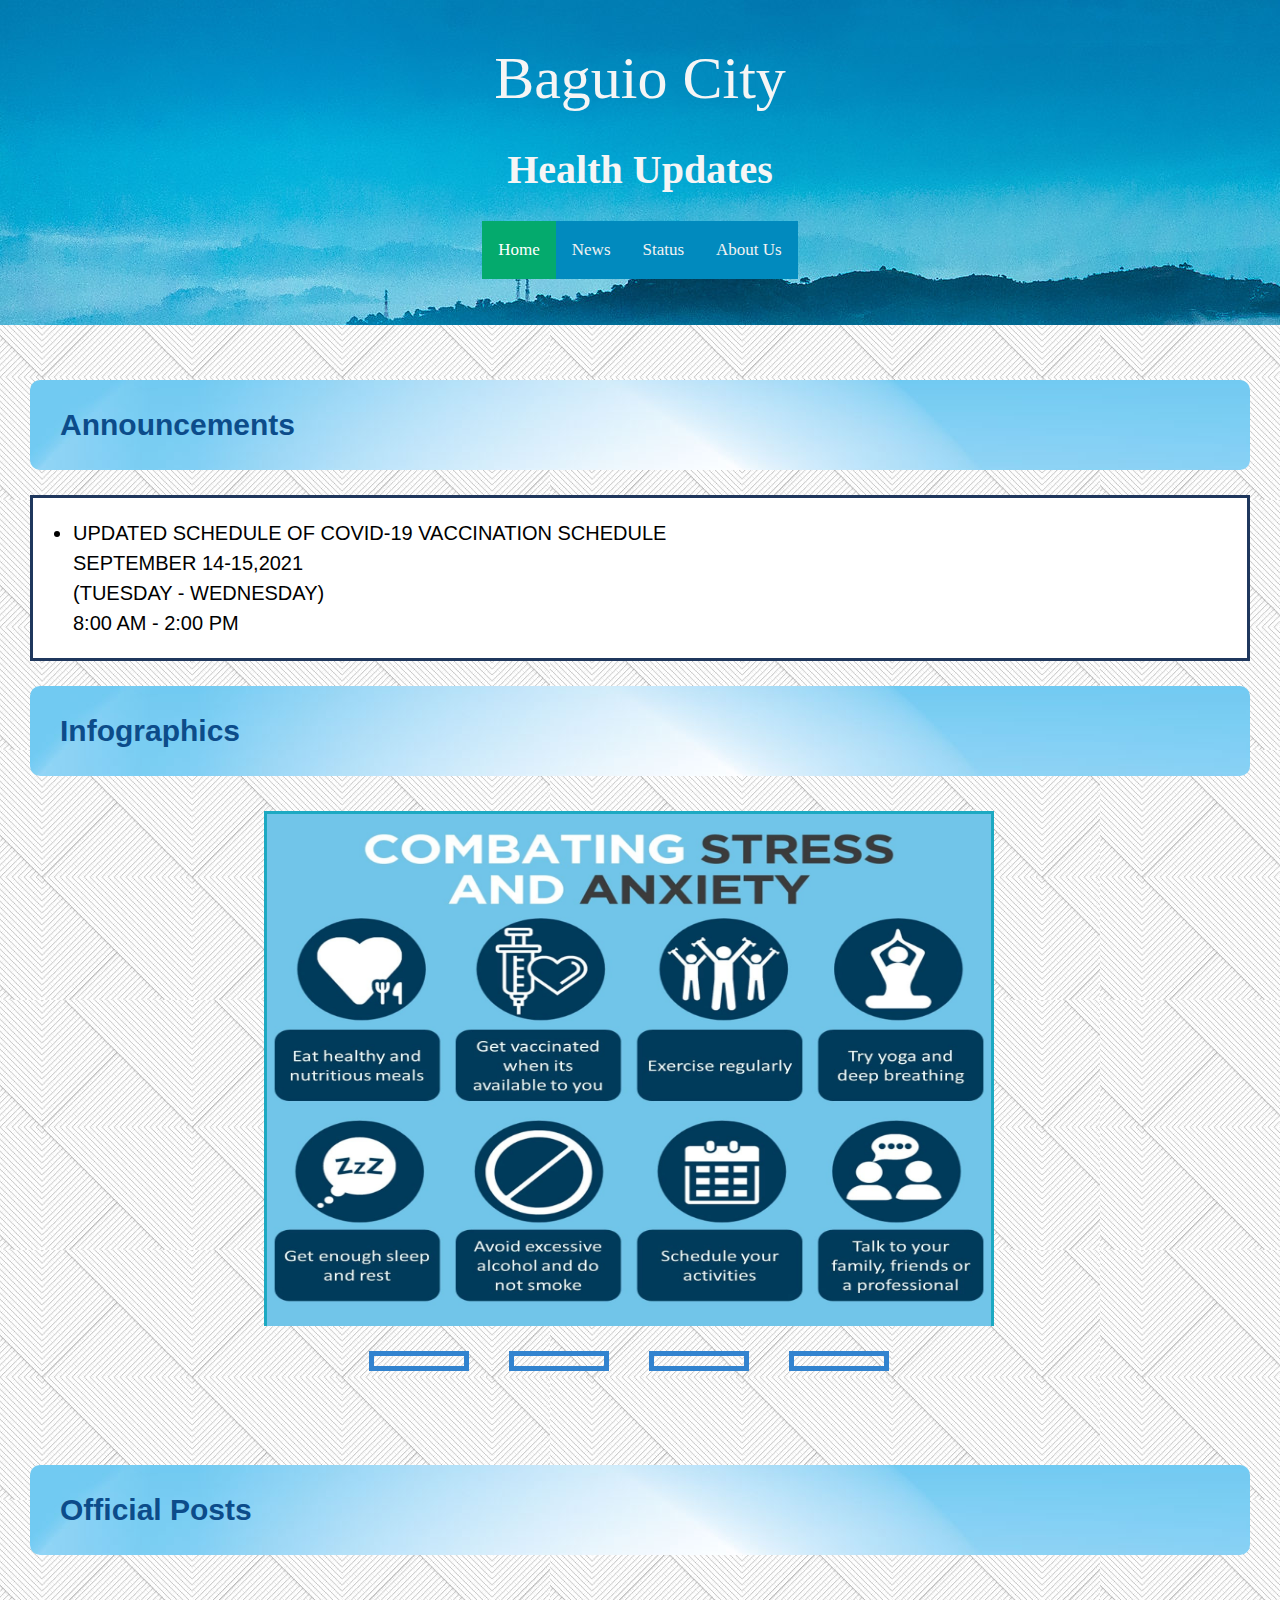
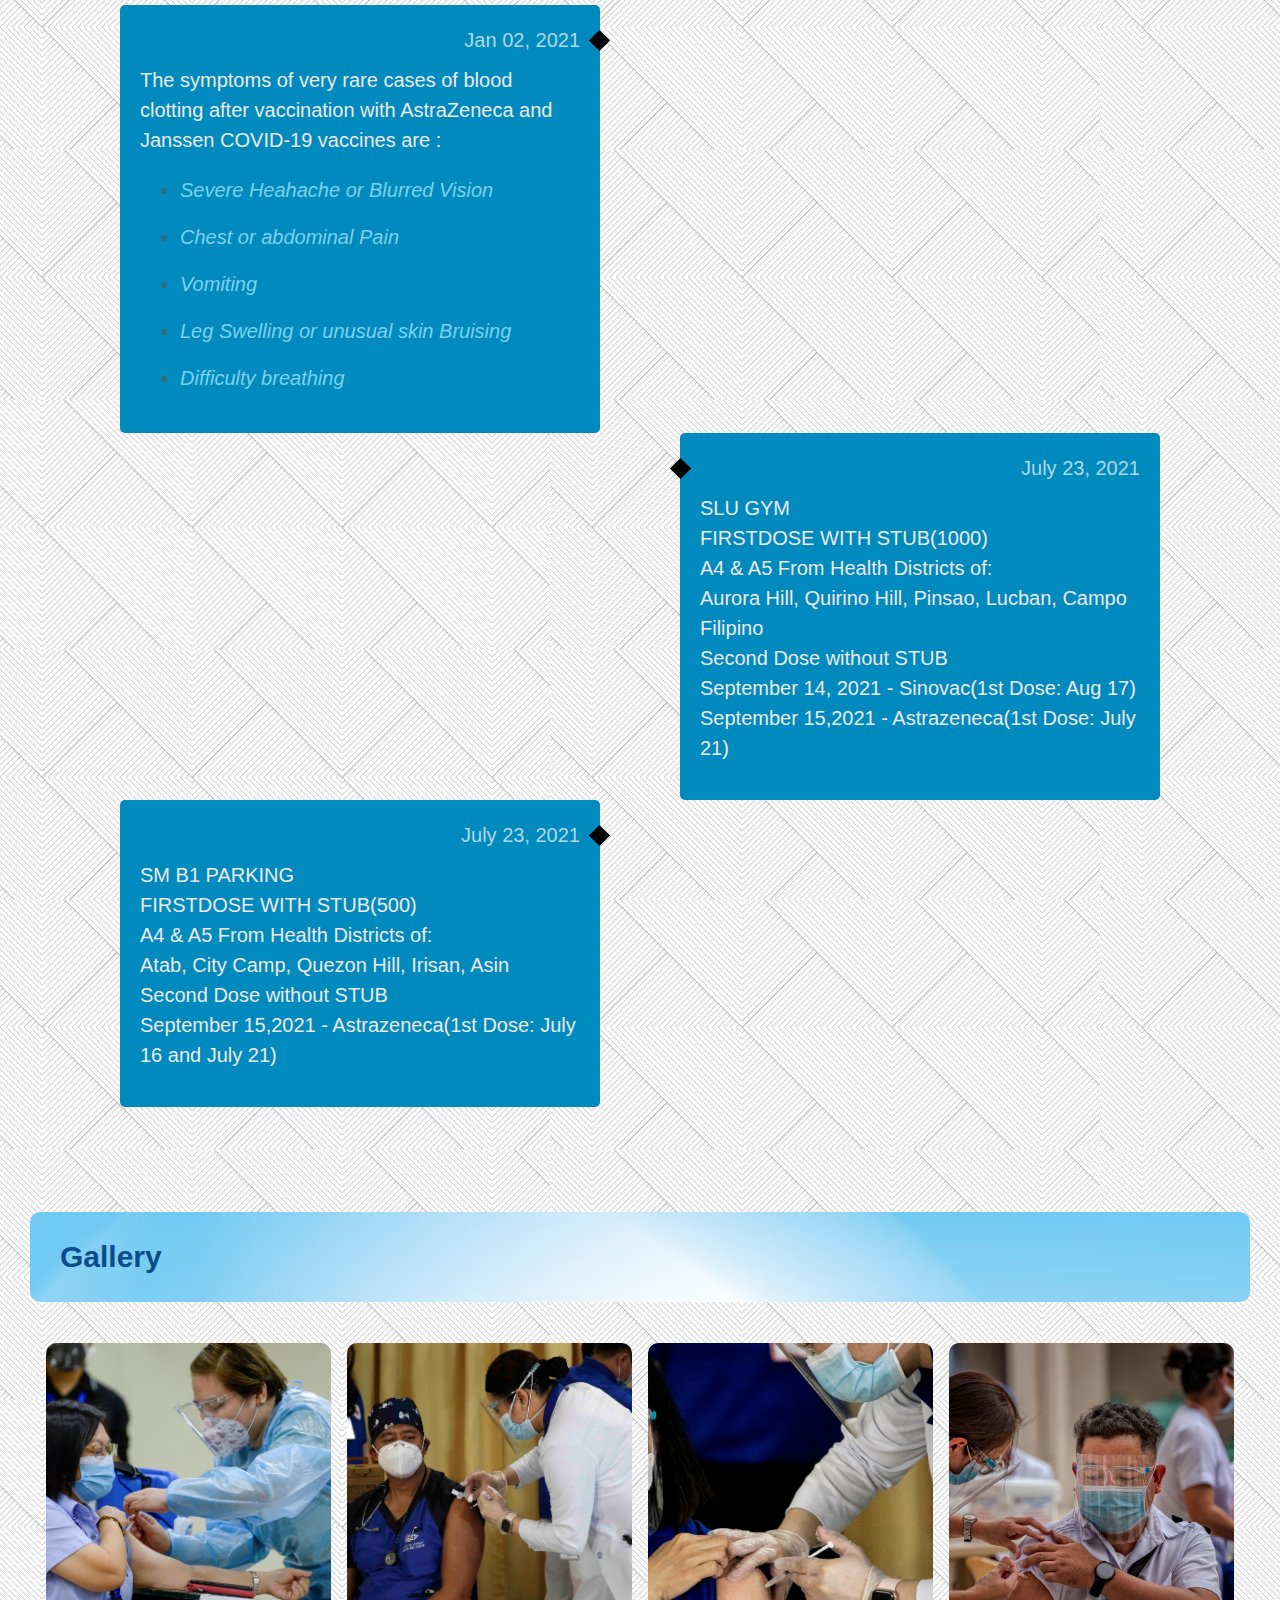
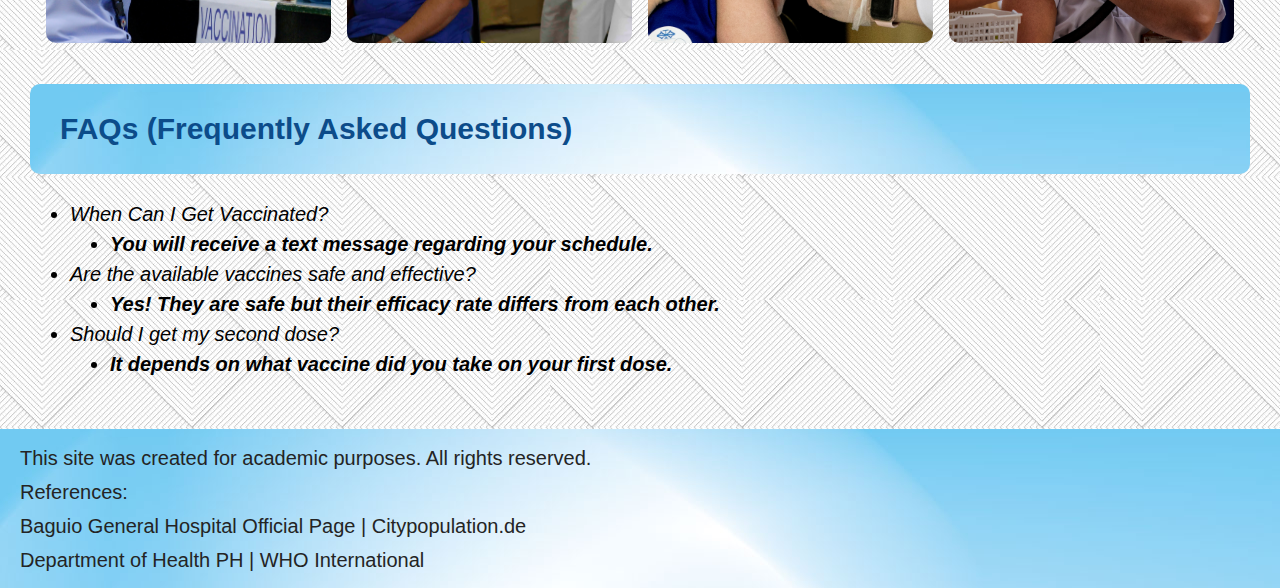
<file: index.html>
<!DOCTYPE html>
<html lang="en">

<head>
    <meta charset='utf-8'>
    <meta http-equiv='X-UA-Compatible' content='IE=edge'>
    <title>Baguio Vaccination Status</title>
    <meta name='viewport' content='width=device-width, initial-scale=1'>
    <link rel="icon" href="img/icon.png">
    <link rel="stylesheet" href="style.css">
</head>
<!-- Body -->
<style type="text/css"></style>

<body>
    <!-- Header  -->
    <header class="mainheader">
        <p>Baguio City</p>
        <h2>Health Updates</h2>
        <div class="topnav">
            <a class="active" href="index.html">Home</a>
            <a href="news.html">News</a>
            <a href="status.html">Status</a>
            <a href="aboutUs.html">About Us</a>
        </div>
    </header>


    <main>
        <h2 class="subheader">Announcements</h2>
        <div>
            <ul class="ul">
                <li class="update-sched">
                    <p>UPDATED SCHEDULE OF COVID-19 VACCINATION SCHEDULE<br>SEPTEMBER 14-15,2021<br>(TUESDAY -
                        WEDNESDAY)<br>8:00 AM - 2:00 PM
                    </p>
                </li>
            </ul>
        </div>
        <h2 class="subheader" ;">Infographics</h2>
        <div class="container-slide">
            <div>&nbsp;</div>
            <div class="slidershow middle">
                <div class="slides">

                    <input type="radio" name="r" id="r1" checked>
                    <input type="radio" name="r" id="r2">
                    <input type="radio" name="r" id="r3">
                    <input type="radio" name="r" id="r4">

                    <div class="slide s1">
                        <img src="img/info.jpg" alt="">
                    </div>

                    <div class="slide">
                        <img src="img/info2.jpg" alt="">
                    </div>

                    <div class="slide">
                        <img src="img/info3.jpg" alt="">
                    </div>

                    <div class="slide">
                        <img src="img/info4.jpg" alt="">
                    </div>
                </div>


                <div class="navigation">
                    <label for="r1" class="Infobar"></label>
                    <label for="r2" class="Infobar"></label>
                    <label for="r3" class="Infobar"></label>
                    <label for="r4" class="Infobar"></label>
                </div>

            </div>

        </div>

        <h2 class="subheader">Official Posts</h2>
        <div class="posts-container">
            <div class="post po-1">
                <section>
                    <div class="details-section">
                        <span class="title"></span>
                        <span>Jan 02, 2021</span>
                    </div>
                    <p>The symptoms of very rare cases of
                        blood clotting after vaccination with AstraZeneca and Janssen COVID-19
                        vaccines are :</p>
                    <ul>
                        <li class="linkedli">
                            <p>
                                <a href="https://www.healthline.com/health/is-headache-a-sign-of-coronavirus"
                                    target="-blank">Severe Heahache or Blurred Vision</a>
                            </p>
                        </li>
                        <li class="linkedli">
                            <p>
                                <a href="https://www.healthline.com/health/chest-pain-anxiety-or-covid"
                                    target="-blank">Chest or abdominal Pain</a>
                            </p>
                        </li>
                        <li class="linkedli">
                            <p>
                                <a href="https://www.healthline.com/health/coronavirus-diarrhea"
                                    target="-blank">Vomiting</a>
                        </li>
                        <li class="linkedli">
                            <p>
                                <a href="https://www.healthline.com/health/coronavirus-covid-19" target="-blank">Leg
                                    Swelling or unusual skin Bruising</a>
                            </p>
                        </li>
                        <li class="linkedli">
                            <p>
                                <a href="https://www.healthline.com/health/coronavirus-shortness-of-breath"
                                    target="-blank">Difficulty breathing</a>
                            </p>
                        </li>
                    </ul>
                </section>
            </div>

            <div class="post po-2">
                <section>
                    <div class="details-section">
                        <span class="title"></span>
                        <span>July 23, 2021</span>
                      
                    </div>
                    <p>SLU GYM<br>FIRSTDOSE WITH STUB(1000)<br>A4 & A5 From Health Districts
                        of:<br> Aurora Hill, Quirino Hill, Pinsao, Lucban, Campo Filipino<br>
                        Second Dose without STUB<br> September 14, 2021 - Sinovac(1st Dose: Aug
                        17)<br>September 15,2021 - Astrazeneca(1st Dose: July 21)</p>
                </section>
            </div>
     

            <div class="post po-3">
                <section>
                    <div class="details-section">
                        <span class="title"></span>
                        <span>July 23, 2021</span>
                    </div>
                    <p>SM B1 PARKING<br>FIRSTDOSE WITH STUB(500)<br>A4 & A5 From Health
                        Districts of:<br> Atab, City Camp, Quezon Hill, Irisan, Asin<br>Second
                        Dose without STUB<br>September 15,2021 - Astrazeneca(1st Dose: July 16
                        and July 21)</p>
                </section>
            </div>


        </div>

        <div>&nbsp;</div>

        <h2 class="subheader">Gallery</h2>
        <div class="image-grid">
            <img src="img/vacc_1.jpg" alt="architecture">
            <img src="img/vacc_2.jpg" alt="architecture">
            <img src="img/vacc_3.jpg" alt="architecture">
            <img src="img/vacc_4.jpg" alt="architecture">
        </div>

        <h2 class="subheader">FAQs (Frequently Asked Questions)</h2>
        <ul>
            <li><em>When Can I Get Vaccinated?</em>
                <ul>
                    <li><strong><em>You will receive a text message regarding your schedule.</em></strong></li>
                </ul>
            </li>
            <li><em>Are the available vaccines safe and effective?</em>
                <ul>
                    <li><strong><em>Yes! They are safe but their efficacy rate differs from each other.</em></strong>
                    </li>
                </ul>
            </li>
            <li><em>Should I get my second dose?</em>
                <ul>
                    <li><strong><em>It depends on what vaccine did you take on your first dose.</em></strong></li>
                </ul>
            </li>
        </ul>
    </main>

    <footer>
        <p>This site was created for academic purposes. All rights reserved.</p>
        <p>References:</p>
        <p>Baguio General Hospital Official Page | Citypopulation.de</p>
        <p>Department of Health PH | WHO International</p>
    </footer>

</body>

</html>
</file>
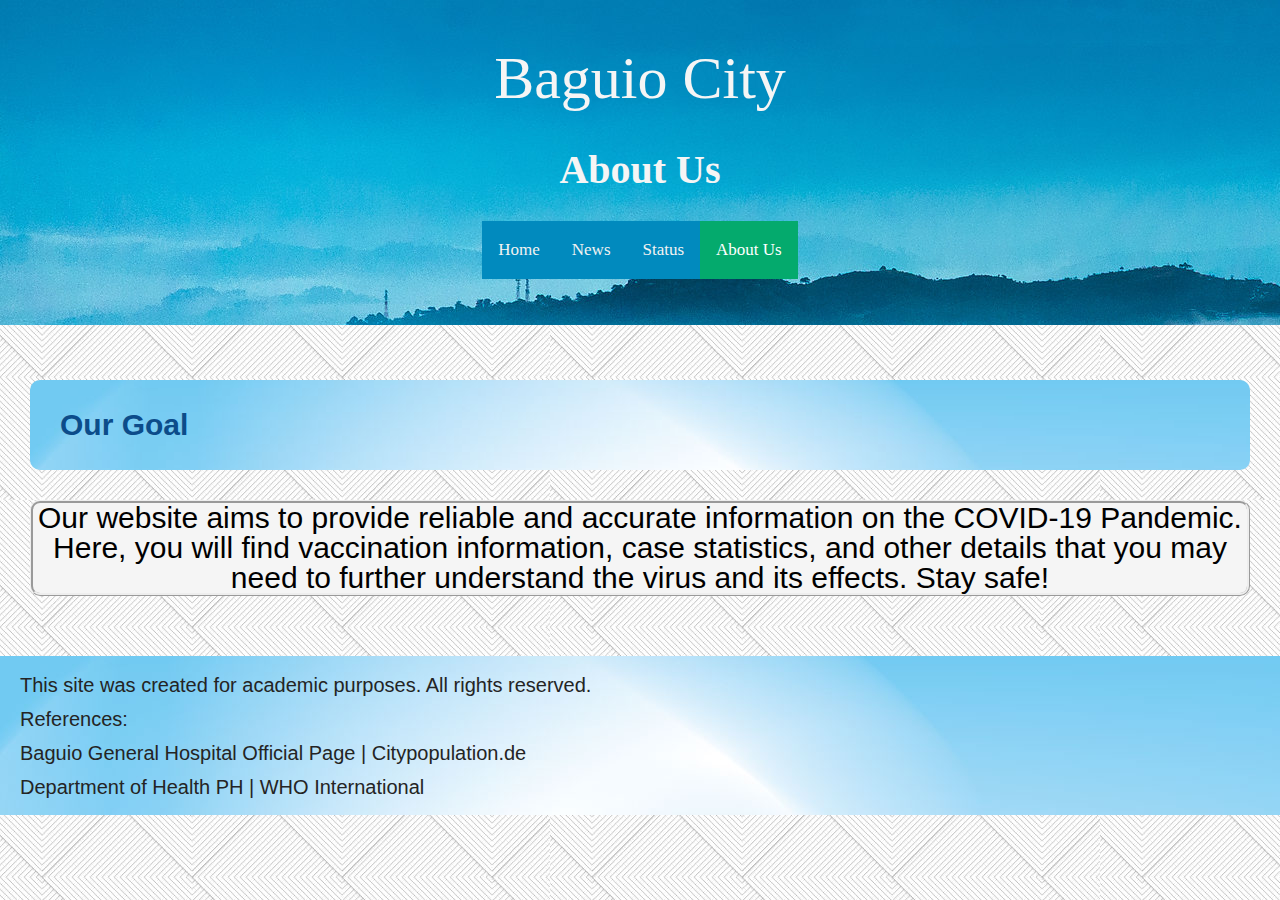
<file: aboutUs.html>
<!DOCTYPE html>
<html lang="en">

<head>
    <meta charset='utf-8'>
    <meta http-equiv='X-UA-Compatible' content='IE=edge'>
    <title>Baguio City News</title>
    <meta name='viewport' content='width=device-width, initial-scale=1'>
    <link rel="icon" href="img/icon.png">
    <link rel="stylesheet" href="style.css">
</head>
<!-- Body -->
<style type="text/css"></style>

<body>
<!-- Header  -->
<header class="mainheader">
    <p>Baguio City<p>
        <h2>About Us</h2>
    <div class="topnav">
        <a href="index.html">Home</a>
        <a  href="news.html">News</a>
        <a href="status.html">Status</a>
        <a class="active" href="aboutUs.html">About Us</a>
    </div>
</header>

<main>
    <h2 class="subheader">Our Goal</h2>

    <p class="aboutUs">Our website aims to provide reliable and accurate 
        information on the COVID-19 Pandemic. Here, you will find vaccination information, 
        case statistics, and other details that you may need to further 
        understand the virus and its effects. Stay safe!
    </p>
</main>

<footer>
    <p>This site was created for academic purposes. All rights reserved.</p>
    <p>References:</p>
    <p>Baguio General Hospital Official Page | Citypopulation.de</p>
    <p>Department of Health PH | WHO International</p>
</footer>

</body>

</html>
</file>
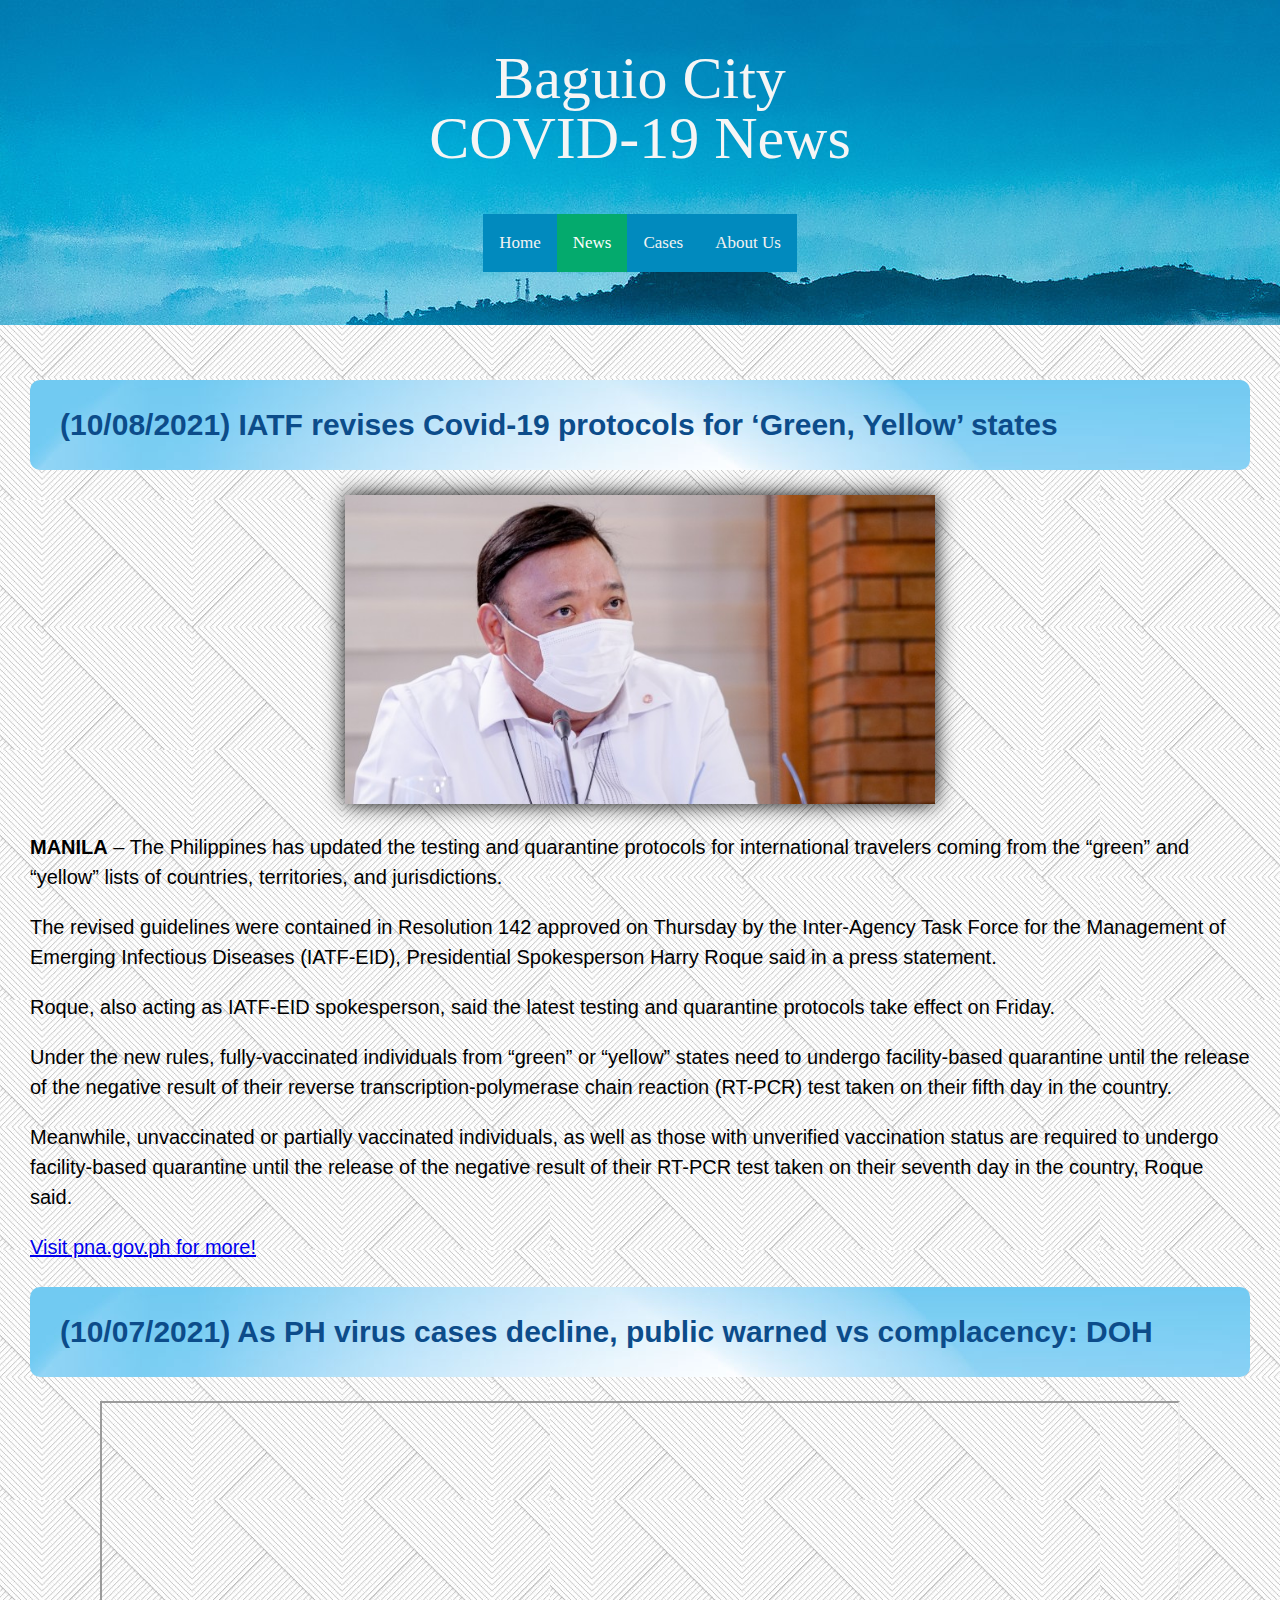
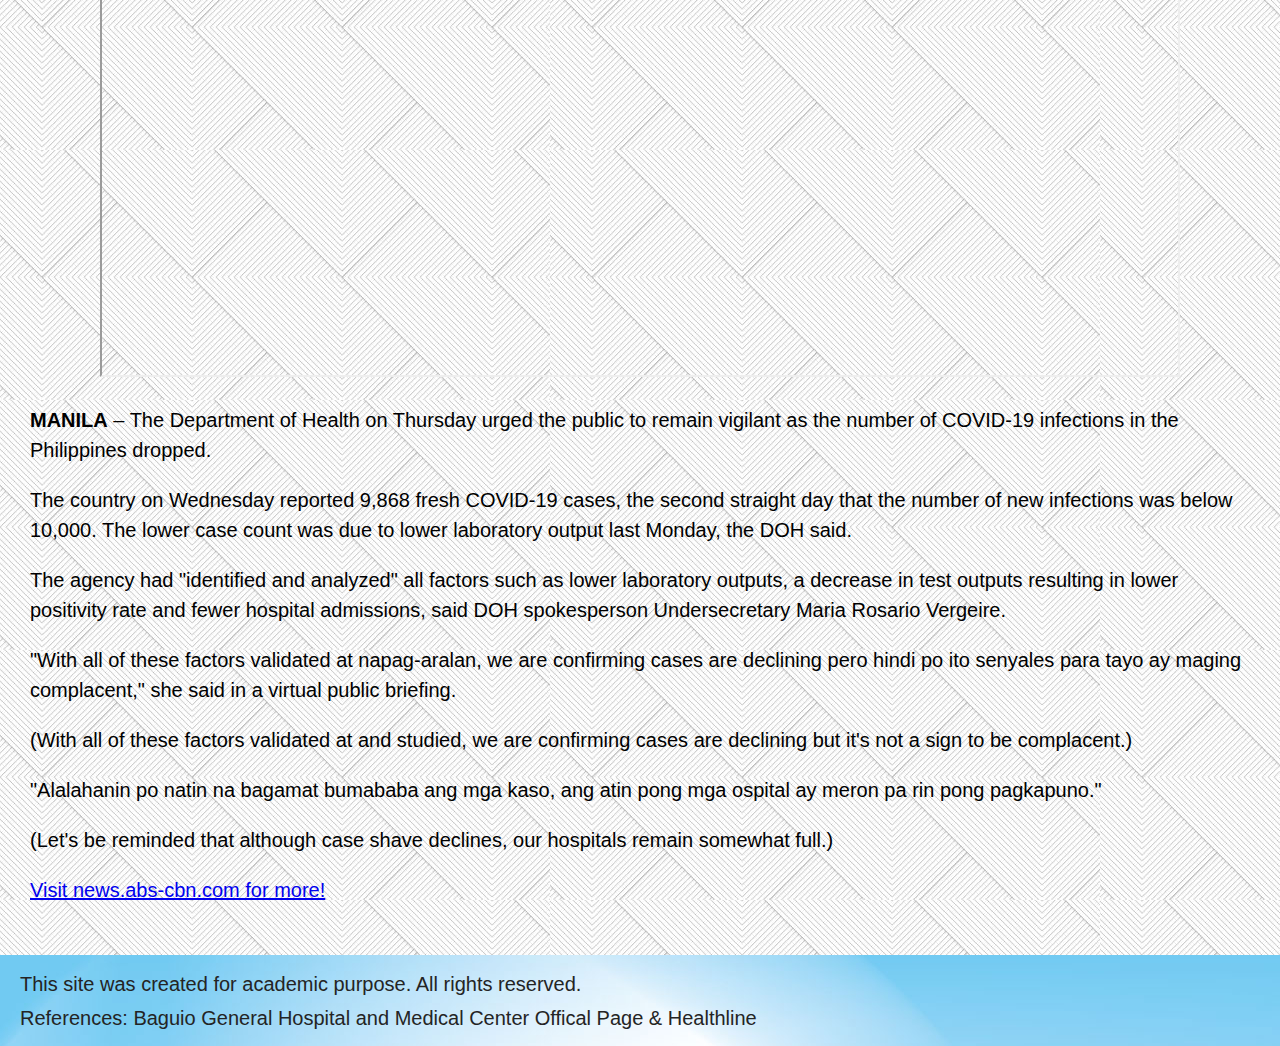
<file: News.html>
<!DOCTYPE html>
<html lang="en">

<head>
	<meta charset='utf-8'>
	<meta http-equiv='X-UA-Compatible' content='IE=edge'>
	<title>Baguio City News</title>
	<meta name='viewport' content='width=device-width, initial-scale=1'>
	<link rel="icon" href="img/icon.png">
	<link rel="stylesheet" href="style.css">
</head>
<!-- Body -->
<style type="text/css"></style>

<body>
	<!-- Header  -->
	<header class="mainheader">
		<p>Baguio City<br><br>
			COVID-19 News</p>
		<div class="topnav">
			<a href="index.html">Home</a>
			<a class="active" href="news.html">News</a>
			<a href="cases.html">Cases</a>
			<a href="#about">About Us</a>
		</div>
	</header>

	<main>

		<h2 class="subheader">(10/08/2021) IATF revises Covid-19 protocols for ‘Green, Yellow’ states</h2>
		<div class="Centered">
			<div class="imageNews">
				<div id="zoom-In">
					<figure>
						<img src="img/CovidNews1.jpg" alt="" />
					</figure>
				</div>
			</div>
		</div>


		<p><strong>MANILA</strong> – The Philippines has updated the testing and
			quarantine protocols for international travelers coming from the “green”
			and “yellow” lists of countries, territories, and jurisdictions.</p>

		<p>The revised guidelines were contained in Resolution 142 approved on
			Thursday by the Inter-Agency Task Force for the Management of Emerging
			Infectious Diseases (IATF-EID), Presidential Spokesperson Harry Roque
			said in a press statement.</p>

		<p>Roque, also acting as IATF-EID spokesperson, said the latest testing
			and quarantine protocols take effect on Friday.</p>

		<p>Under the new rules, fully-vaccinated individuals from “green” or
			“yellow” states need to undergo facility-based quarantine until the
			release of the negative result of their reverse transcription-polymerase
			chain reaction (RT-PCR) test taken on their fifth day in the country.</p>

		<p>Meanwhile, unvaccinated or partially vaccinated individuals, as well
			as those with unverified vaccination status are required to undergo
			facility-based quarantine until the release of the negative result
			of their RT-PCR test taken on their seventh day in the country,
			Roque said.</p>

		<p>
			<a href="https://www.pna.gov.ph/articles/1155997" target=>Visit pna.gov.ph for more!</a>
		</p>


		<h2 class="subheader">(10/07/2021) As PH virus cases decline, public warned vs complacency: DOH</h2>
		<div class="Centered">
			<iframe width="1080" height="576" src="//www.youtube.com/embed/shOmFyr8bdo">
			</iframe>
		</div>

		<p><strong>MANILA</strong> – The Department of Health on Thursday urged the public to remain
			vigilant as the number of COVID-19 infections in the Philippines dropped. </p>

		<p>The country on Wednesday reported 9,868 fresh COVID-19 cases, the second straight day
			that the number of new infections was below 10,000. The lower case count was due to lower
			laboratory output last Monday, the DOH said.</p>

		<p>The agency had "identified and analyzed" all factors such as lower laboratory outputs,
			a decrease in test outputs resulting in lower positivity rate and fewer hospital
			admissions, said DOH spokesperson Undersecretary Maria Rosario Vergeire.</p>

		<p>"With all of these factors validated at napag-aralan, we are confirming
			cases are declining pero hindi po ito senyales para tayo ay maging complacent,"
			she said in a virtual public briefing.</p>

		<p>(With all of these factors validated at and studied, we are confirming cases
			are declining but it's not a sign to be complacent.)</p>

		<p>"Alalahanin po natin na bagamat bumababa ang mga kaso,
			ang atin pong mga ospital ay meron pa rin pong pagkapuno."</p>

		<p>(Let's be reminded that although case shave declines,
			our hospitals remain somewhat full.)</p>

		<p>
			<a href="https://news.abs-cbn.com/news/10/07/21/doh-confirms-dip-in-philippines-covid-19-cases"
				target=>Visit news.abs-cbn.com for more!</a>
		</p>
	</main>

	<footer>
		<p>This site was created for academic purpose. All rights reserved.</p>
		<p>References: Baguio General Hospital and Medical Center Offical Page & Healthline</p>
	</footer>
</body>

</html>
</file>
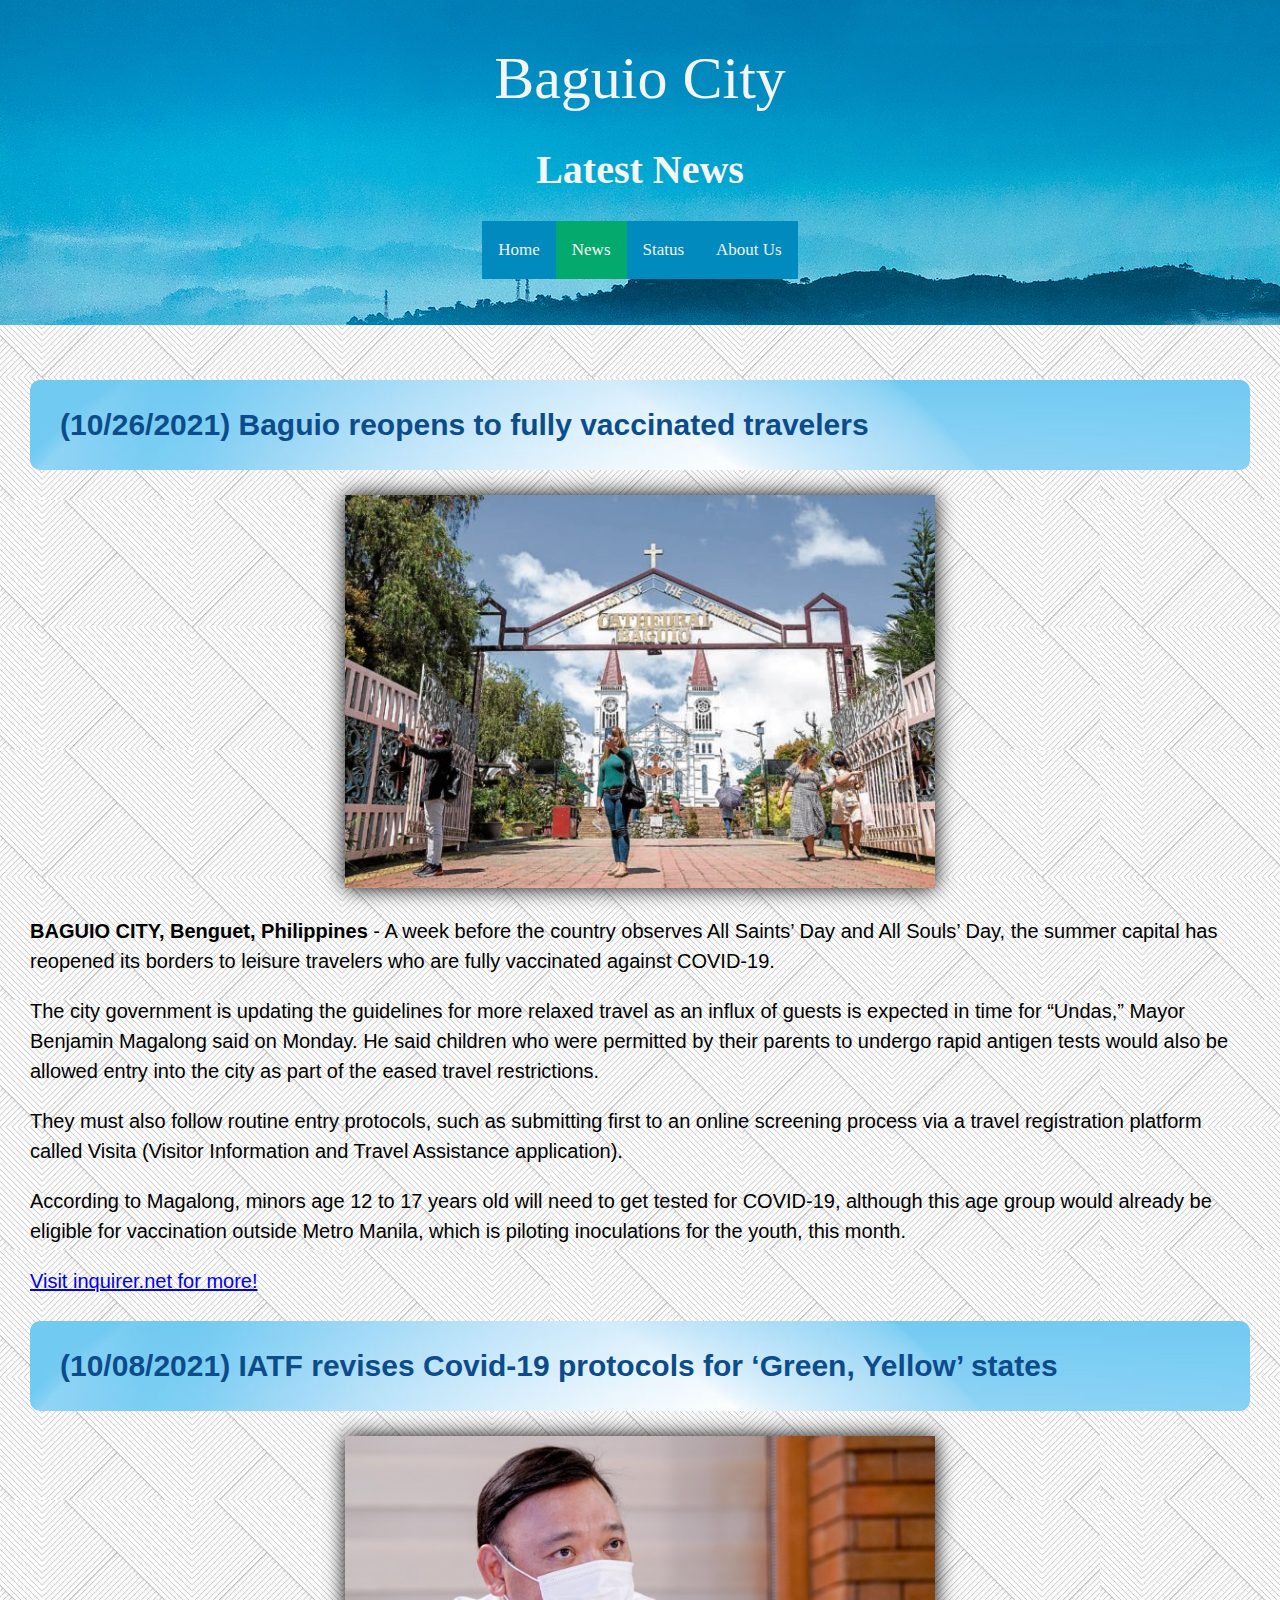
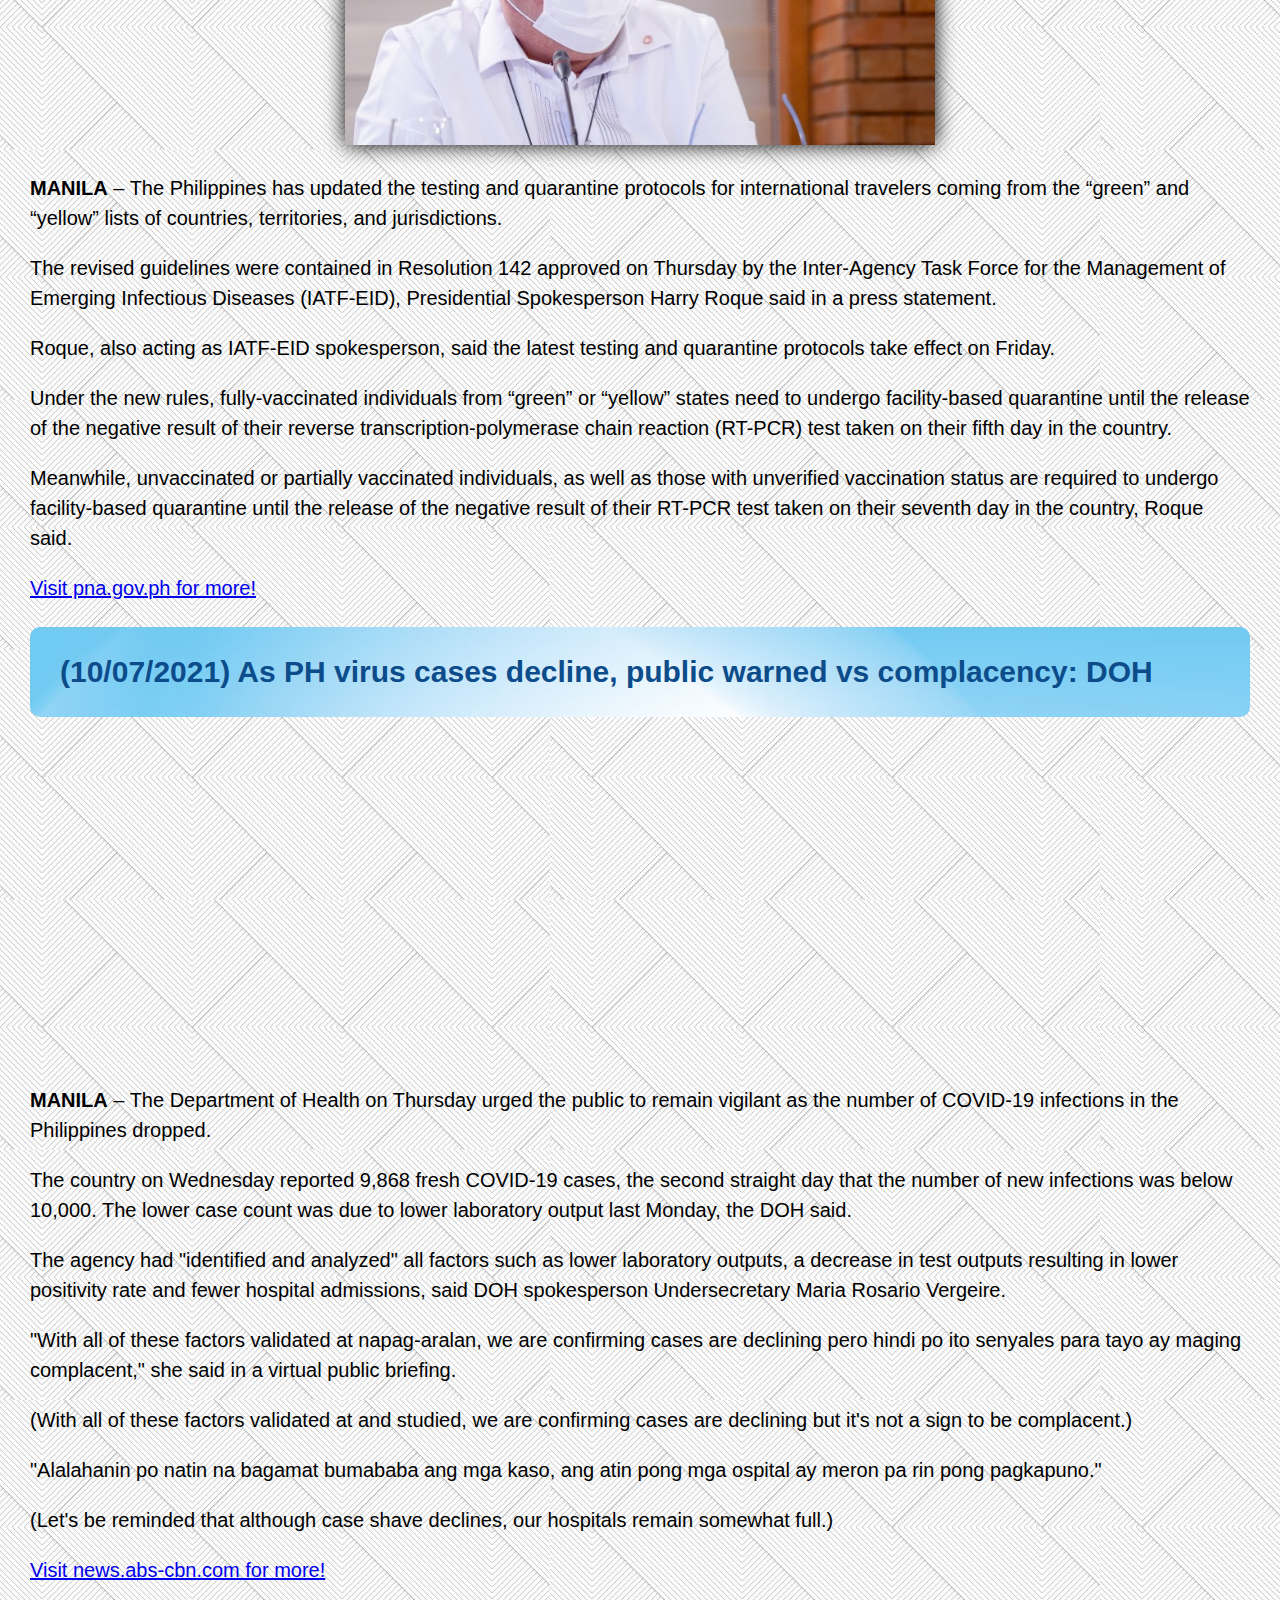
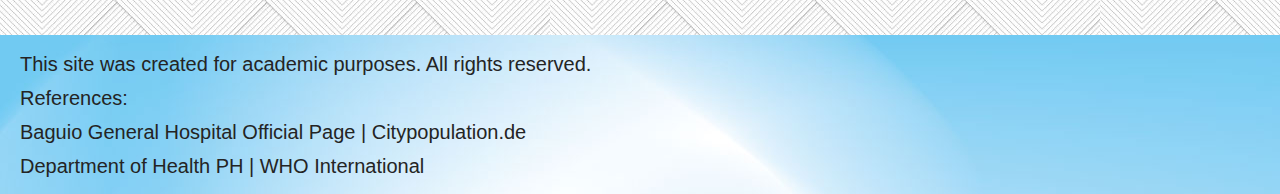
<file: news.html>
<!DOCTYPE html>
<html lang="en">

<head>
    <meta charset='utf-8'>
    <meta http-equiv='X-UA-Compatible' content='IE=edge'>
    <title>Baguio City News</title>
    <meta name='viewport' content='width=device-width, initial-scale=1'>
    <link rel="icon" href="img/icon.png">
    <link rel="stylesheet" href="style.css">
</head>
<!-- Body -->
<style type="text/css"></style>

<body>
<!-- Header  -->
<header class="mainheader">
    <p>Baguio City<p>
        <h2>Latest News</h2>
    <div class="topnav">
        <a href="index.html">Home</a>
        <a class="active" href="news.html">News</a>
        <a href="status.html">Status</a>
        <a href="aboutUs.html">About Us</a>
    </div>
</header>

<main>
    <h2 class="subheader">(10/26/2021) Baguio reopens to fully vaccinated travelers</h2>
    <div class="Centered">
        <div class="imageNews">
            <div id="zoom-In">
                <figure>
                    <img src="img/BaguioNewsVac.jpg" alt=""/>
                </figure>
            </div>
        </div>
    </div>
    <p><strong>BAGUIO CITY, Benguet, Philippines</strong> - A week before the country observes All Saints’
         Day and All Souls’ Day, the summer capital has reopened its borders to leisure travelers who 
         are fully vaccinated against COVID-19.</p>
         <p>The city government is updating the guidelines for more relaxed travel as an influx of 
             guests is expected in time for “Undas,” Mayor Benjamin Magalong said on Monday. He said 
             children who were permitted by their parents to undergo rapid antigen tests would also be 
             allowed entry into the city as part of the eased travel restrictions.</p>
            <p>They must also follow routine entry protocols, such as submitting first to an online 
                screening process via a travel registration platform called Visita (Visitor Information 
                and Travel Assistance application).</p>
                <p>According to Magalong, minors age 12 to 17 years old will need to get tested for 
                    COVID-19, although this age group would already be eligible for vaccination outside
                     Metro Manila, which is piloting inoculations for the youth, this month.</p>
                     <p>
                        <a href="https://newsinfo.inquirer.net/1506437/baguio-reopens-to-fully-vaxxed" target="_blank">Visit inquirer.net for more!</a>
                    </p>
    <h2 class="subheader">(10/08/2021) IATF revises Covid-19 protocols for ‘Green, Yellow’ states</h2>
    <div class="Centered">
        <div class="imageNews">
            <div id="zoom-In">
                <figure>
                    <img src="img/CovidNews1.jpg" alt=""/>
                </figure>
            </div>
        </div>
    </div>


    <p><strong>MANILA</strong> – The Philippines has updated the testing and
        quarantine protocols for international travelers coming from the “green”
        and “yellow” lists of countries, territories, and jurisdictions.</p>

    <p>The revised guidelines were contained in Resolution 142 approved on
        Thursday by the Inter-Agency Task Force for the Management of Emerging
        Infectious Diseases (IATF-EID), Presidential Spokesperson Harry Roque
        said in a press statement.</p>

    <p>Roque, also acting as IATF-EID spokesperson, said the latest testing
        and quarantine protocols take effect on Friday.</p>

    <p>Under the new rules, fully-vaccinated individuals from “green” or
        “yellow” states need to undergo facility-based quarantine until the
        release of the negative result of their reverse transcription-polymerase
        chain reaction (RT-PCR) test taken on their fifth day in the country.</p>

    <p>Meanwhile, unvaccinated or partially vaccinated individuals, as well
        as those with unverified vaccination status are required to undergo
        facility-based quarantine until the release of the negative result
        of their RT-PCR test taken on their seventh day in the country,
        Roque said.</p>

    <p>
        <a href="https://www.pna.gov.ph/articles/1155997" target="_blank">Visit pna.gov.ph for more!</a>
    </p>


    <h2 class="subheader">(10/07/2021) As PH virus cases decline, public warned vs complacency: DOH</h2>
    <div class="Centered">
        <iframe width="560" height="315" src="https://www.youtube.com/embed/shOmFyr8bdo" title="YouTube video player"
                frameborder="0"
                allow="accelerometer; autoplay; clipboard-write; encrypted-media; gyroscope; picture-in-picture"
                allowfullscreen></iframe>
    </div>

    <p><strong>MANILA</strong> – The Department of Health on Thursday urged the public to remain
        vigilant as the number of COVID-19 infections in the Philippines dropped. </p>

    <p>The country on Wednesday reported 9,868 fresh COVID-19 cases, the second straight day
        that the number of new infections was below 10,000. The lower case count was due to lower
        laboratory output last Monday, the DOH said.</p>

    <p>The agency had "identified and analyzed" all factors such as lower laboratory outputs,
        a decrease in test outputs resulting in lower positivity rate and fewer hospital
        admissions, said DOH spokesperson Undersecretary Maria Rosario Vergeire.</p>

    <p>"With all of these factors validated at napag-aralan, we are confirming
        cases are declining pero hindi po ito senyales para tayo ay maging complacent,"
        she said in a virtual public briefing.</p>

    <p>(With all of these factors validated at and studied, we are confirming cases
        are declining but it's not a sign to be complacent.)</p>

    <p>"Alalahanin po natin na bagamat bumababa ang mga kaso,
        ang atin pong mga ospital ay meron pa rin pong pagkapuno."</p>

    <p>(Let's be reminded that although case shave declines,
        our hospitals remain somewhat full.)</p>

    <p>
        <a href="https://news.abs-cbn.com/news/10/07/21/doh-confirms-dip-in-philippines-covid-19-cases"
           target=_blank">Visit news.abs-cbn.com for more!</a>
    </p>
</main>

<footer>
    <p>This site was created for academic purposes. All rights reserved.</p>
    <p>References:</p>
    <p>Baguio General Hospital Official Page | Citypopulation.de</p>
    <p>Department of Health PH | WHO International</p>
</footer>

</body>

</html>
</file>
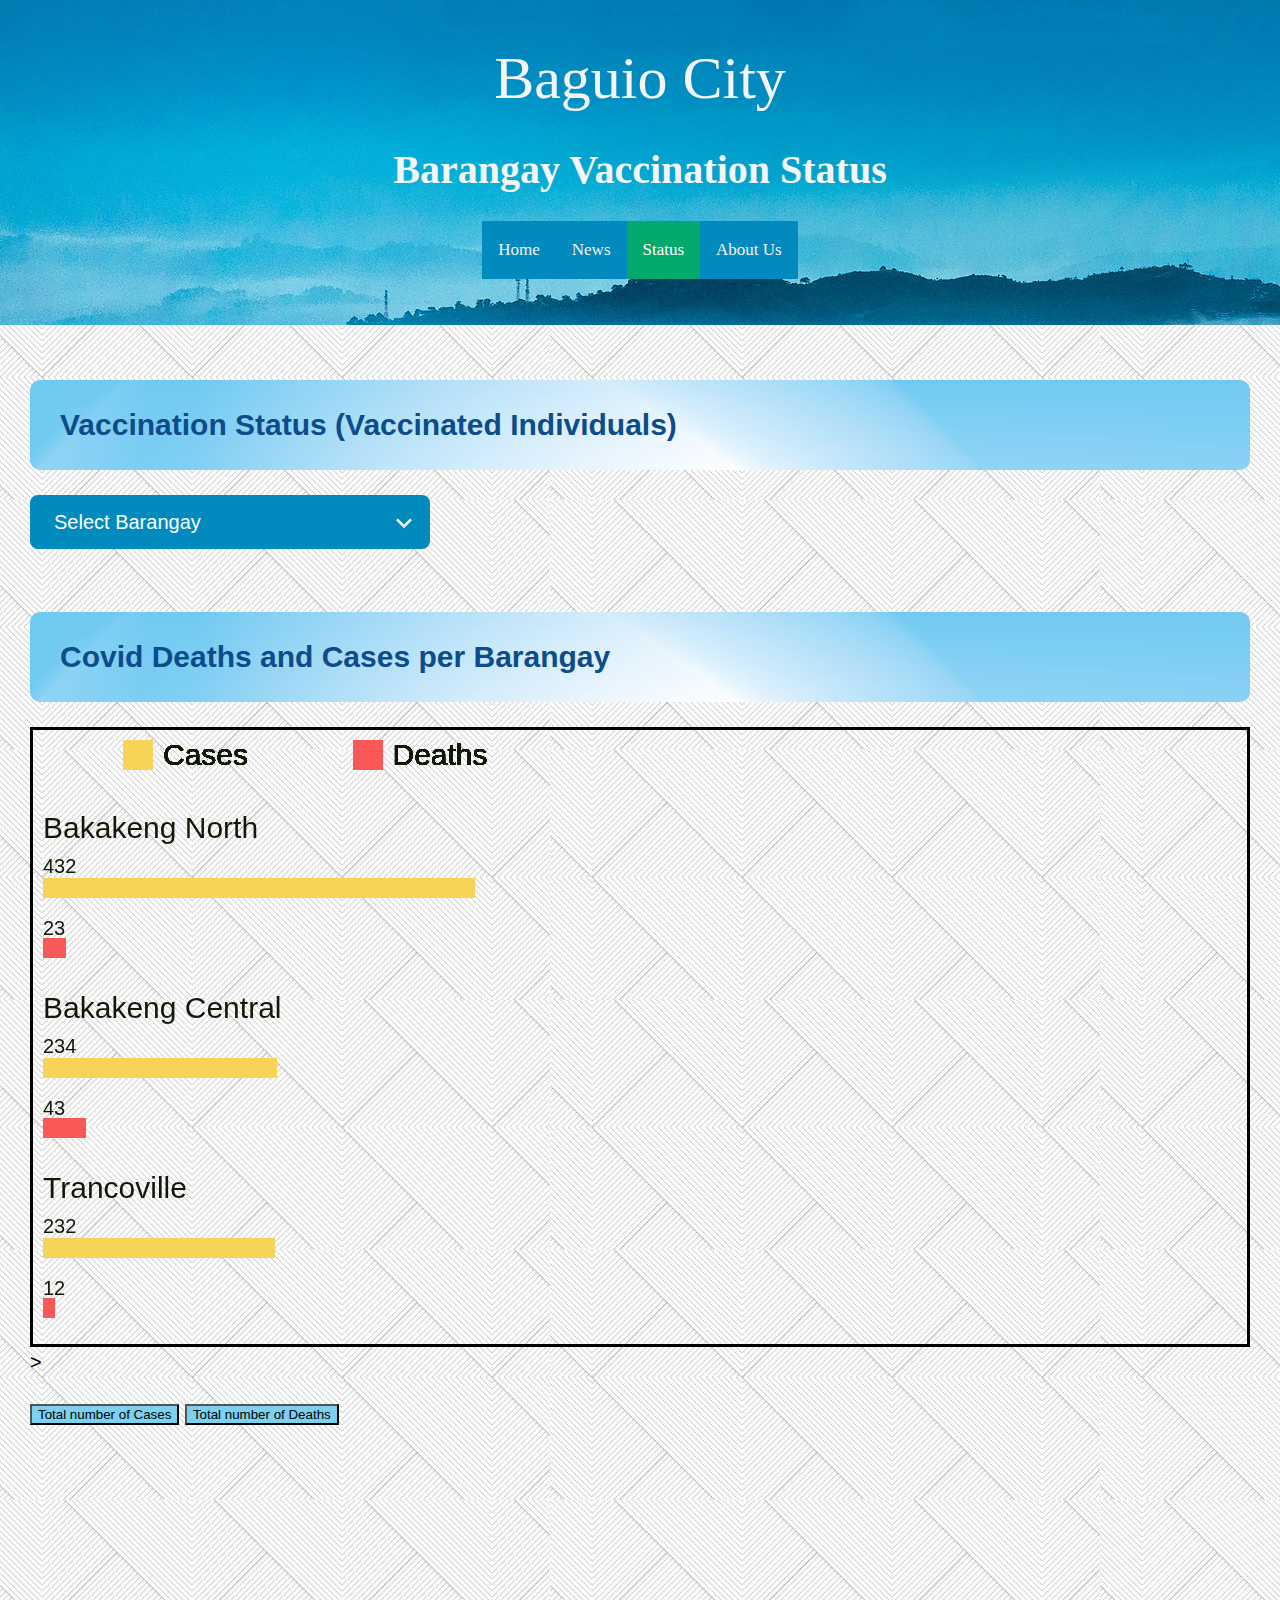
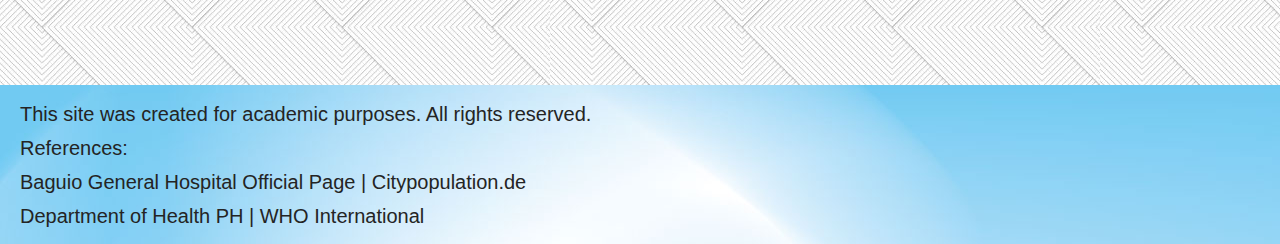
<file: status.html>
<!DOCTYPE html>
<html lang="en">

<head>
    <meta charset="UTF-8">
    <meta http-equiv='X-UA-Compatible' content='IE=edge'>
    <title>Vaccination Status</title>
    <meta name='viewport' content='width=device-width, initial-scale=1'>
    <link rel="icon" href="img/icon.png">
    <script src="jsfiles/covidCases.js"></script>
    <link rel="stylesheet" href="style.css">
</head>
<!-- Body -->
<style type="text/css"></style>

<body>
<!-- Header  -->
<header class="mainheader">
    <p>Baguio City</p>
    <h2>Barangay Vaccination Status</h2>
    <div class="topnav">
        <a href="index.html">Home</a>
        <a href="news.html">News</a>
        <a class="active" href="status.html">Status</a>
        <a href="aboutUs.html">About Us</a>
    </div>
</header>

<main>

    <h2 class="subheader">Vaccination Status (Vaccinated Individuals)</h2>

    <div class="dropbox-container">
        <div class="select-box">
            <div class="options-container">
            </div>
            <div class="selected">Select Barangay</div>
        </div>
    </div>

    <div class="container_cards">

        <script src='jsfiles/vaccStatus.js' type="text/javascript"></script>
    </div>

    <h2 class="subheader">Covid Deaths and Cases per Barangay</h2>
    
    <div class="canvas">
        <canvas  id="myCanvas" width="2400" height="2950">
    </canvas>
    </div>>

<p>
    <button id="totalCasesButton" class="totalButton">Total number of Cases</button>
    <button id="totalDeathsButton"class="totalButton">Total number of Deaths</button>
    </p>
    <script>
        document.getElementById("totalCasesButton").addEventListener("click", totalCasesButton);
        document.getElementById("totalDeathsButton").addEventListener("click", totalDeathsButton);
    </script>
    


</main>

<canvas id="covidChart" width="250" height="200"></canvas>


<footer>
    <p>This site was created for academic purposes. All rights reserved.</p>
    <p>References:</p>
    <p>Baguio General Hospital Official Page | Citypopulation.de</p>
    <p>Department of Health PH | WHO International</p>
</footer>

</body>

</html>
</file>
<file: style.css>
* {
    box-sizing: border-box;
}

.mainheader {
    padding: 3px;
    text-align: center;
    background-image: url(img/baguio2.jpg);
    font-size: 60px;
    color: whitesmoke;
    font-family: Impact;
    height: 325px;
}

.mainheader > h2 {
    padding: 2px;
    font-size: 40px;
}

.subheader {
    padding: 30px;
    border-radius: 10px;
    color: #0c4c8a;
    background-image: url(img/backgroundhead.jpg);
    position: relative;
    transition: 0.3s ease-in-out;
}

/*Posts Container hover-effect*/
.subheader:hover{
    position: relative;
    border: none;
    box-shadow: 0px 0px 30px rgb(0, 204, 255);
    transform: scale(1.02);
    cursor: pointer;
    transition: 0.3s ease-in-out;
}


.tableHeader {
    padding: 30px;
    color: #2e6c80;
    font-family: helvetica;
}

.ul {
    border-style: solid;
    border-color: #1f375d;
    background-color: white;
}

.linkedli {
    color: #2e6c80;
    font-style: italic;
}

.td {
    width: 50%;
    text-align: center;
}

header {
    background: url(img/baguio2.jpg);
    height: 400px;
    width: 100%;
    margin: 0px;
    padding-top: 2px;
    padding-bottom: 12px;
    padding-left: 16px;
    object-fit: scale-down;

}

body {
    margin: 0;
    font-size: 20px;
    padding: 0px;
    line-height: 30px;
    font-family: helvetica;
    background-image: url(img/white.jpg);
}

main {
    margin: 10px;
    font-size: 20px;
    line-height: 30px;
    padding: 20px;
}

li {
    list-style-type: disc;
}

li a {
    color: #7bd1ee;
    text-decoration: none;
}

li a:hover {
    color: rgb(255, 199, 195);
}

footer {
    color: rgb(36, 36, 36);
    background-image: url(img/backgroundhead.jpg);
    margin: 0 auto;
    padding: 2px 2px 1px 20px;
    max-width: 2000px;
}

footer p {
    line-height: 70%;
}

footer a {
    text-decoration: none;
    color: whitesmoke;
    text-decoration: underline;
}

footer a:hover {
    color: red;
}

.image-grid {
    --gap: 16px;
    --num-cols: 4;
    --row-height: 300px;

    box-sizing: border-box;
    padding: var(--gap);

    display: grid;
    grid-template-columns: repeat(var(--num-cols), 1fr);
    grid-auto-rows: var(--row-height);
    gap: var(--gap);
}

.image-grid > img {
    width: 100%;
    height: 100%;
    object-fit: cover;
    cursor: pointer;
    border-radius: 10px;
    -webkit-transition: 0.3s ease-in-out, -webkit-transform 0.3s ease-in-out;
    transition: 0.3s ease-in-out, transform 0.3s ease-in-out;
}

.image-grid img:hover {
    transform: scale(1.15);
}

.image-grid-col-2 {
    grid-column: span 2;
}

.image-grid-row-2 {
    grid-row: span 2;
}

/* Anything udner 1024px */
@media screen and (max-width: 1024px) {
    .image-grid {
        --num-cols: 1;
        --row-height: 200px;
    }
}

.slidershow {
    
    width: 913px;
    height: 580px;
    overflow: hidden;
}

.middle {
    position: absolute;
}


.navigation {
    position: absolute;
    bottom: 0px;
    left: 40%;
    transform: translateX(-50%);
    display: flex;
}

.Infobar {
    width: 100px;
    height: 20px;
    border: 5px solid rgb(50, 131, 207);
    margin: 20px;
    cursor: pointer;
    transition: 0.3s;
}

.Infobar:hover {
    background: rgb(27, 116, 250);
}

input[name="r"] {
    position: absolute;
    visibility: hidden;
}

.container-slide {
    width: 100%;
    height: 20%;
    margin: 0 auto;
    padding-top: 10px;
    padding-bottom: 600px;
    padding-left: 160px;
    display: flex;
    flex-wrap: wrap;
    justify-content: center;
    
}
.slides {
    width: 500%;
    height: 100%;
    display: flex;
}

.slide {
    width: 20%;
    transition: 0.8s;
}

.slide img {
    width: 80%;
    height: 100%;
    position: absolute;
    clip: rect(0px, 3000px, 515px, 0px);
    border: 3px solid rgb(28, 169, 194);
}

#r1:checked ~ .s1 {
    margin-left: 0;
}

#r2:checked ~ .s1 {
    margin-left: -20%;
}

#r3:checked ~ .s1 {
    margin-left: -40%;
}

#r4:checked ~ .s1 {
    margin-left: -60%;
}

table,
th,
td {
    border: 3px solid #2e6c80;
    background-color: white;
}

/* Style for Top Navigation bar */
/* Add a black background color to the top navigation */
.topnav {
    background-color: #018abe;
    overflow: hidden;
    margin-top: 1px;
    margin-bottom: 1px;
    border-color: whitesmoke;
    border: 1px;
    padding: 0;
    display: inline-block;
    list-style-type: none;

}

/* Style the links inside the navigation bar */
.topnav a {
    float: left;
    color: #f2f2f2;
    text-align: center;
    padding: 14px 16px;
    text-decoration: none;
    font-size: 17px;

}

/* Change the color of links on hover */
.topnav a:hover {
    display: flex;
    position: block;
    transition: 0.5s;
    padding-right: 25px;
    background-color: #ddd;
    color: black;
}

/* Add a color to the active/current link */
.topnav a.active {
    background-color: #04AA6D;
    color: white;
}

.posts-container {
    max-width: 1080px;
    margin: 50px auto;
    padding: 0 20px;
}

.posts-container .post {
    display: flex;
}

.posts-container .po-1 {
    justify-content: flex-start;
}

.posts-container .po-2 {
    justify-content: flex-end;
}

.posts-container .po-3 {
    justify-content: flex-start;
}

.posts-container .post section {
    background: #018abe;
    border-radius: 5px;
    width: calc(50% - 40px);
    padding: 20px;
    position: relative;
    transition: 0.4s ease-in-out;
}
/*Posts Container hover-effect*/
.posts-container .post section:hover{
    position: relative;
    background-color: #4169e1;
    border: none;
    color: white;
    padding: 14px 20px;
    display: inline-block;
    cursor: pointer;
    transition: 0.4s ease-in-out;
}

.posts-container .post section::before {
    position: absolute;
    content: "";
    height: 15px;
    width: 15px;
    background:rgb(0, 0, 0);
    top: 28px;
    transform: rotate(45deg);
}

.po-1 section::before {
    right: -7px;
}

.po-2 section::before {
    left: -7px;
}

.po-3 section::before {
    right: -7px;
}

.post section .details-section{
    color: lightblue;
    display: flex;
    justify-content: space-between;
}

.post section p {
    color: rgb(236, 233, 233);
    text-align: left;
    margin: 10px 0 17px 0;
}


/* Container Format */
.container_cards {
    width: 100%;
    margin: auto;
    padding-top: 10px;
    padding-bottom: 20px;
    display: flex;
    flex-wrap: wrap;
    justify-content: center;
}

/* https://stackoverflow.com/questions/41461101/flip-a-3d-card-with-css */
/* Cards Format */
.cards {
    height: 300px;
    width: 300px;
    display: flex;
    flex-direction: column;
    margin: 60px;
    align-items: center;
    background-size: contain;
    background-position: center;
    transition: transform 1.0s;
    transform-style: preserve-3d;
    cursor: pointer;
    justify-content: flex-end;
}

.card-front-content,
.card-back-content {
    position: absolute;
    text-align: center;
    /*padding-left: 25px;*/
    padding: 10px;
    height: 100%;
    width: 120%;
}

/* Cards Content Format */
.card-front-content {
    backface-visibility: hidden;
    background-color: #dbdbdb;
    border-radius: 10px;
    display: grid;

    grid-template-rows: 80px 150px 80px;
    grid-template-areas: "CityName" "DosesAdministered" "Details";
}

.card-front-content .CityName {
    background-color: #018abe;
    border-radius: 10px;
    grid-area: CityName;
}

.card-front-content .DosesAdministered {
    grid-area: DosesAdministered;
}

.card-front-content .Details {
    grid-area: Details;
}

.card-front-content:hover {
    backface-visibility: hidden;
    border: 2px solid #ffffff;
    box-shadow: 0px 0px 30px rgb(0, 204, 255);
}

.carcases-h2 {
    font-size: 30px;
    color: #e2e2e2;
}

.carcases-p {
    font-size: 80px;
    color: #018abe;
}

.carcases-d {
    font-size: 20px;
    color: rgb(69, 230, 252);
}

.card-back-content {
    backface-visibility: hidden;
    background-color: rgb(255, 255, 255);
    box-shadow: 0px 0px 20px rgb(155, 155, 155);
    height: 110%;
    width: 150%;
    transform: rotateY(180deg) scale(1.1);
    overflow-y: auto;
}

.card-back-content::-webkit-scrollbar {
    width: 6px;
    background-color: #e0e0e0;
}

.card-back-content::-webkit-scrollbar-thumb {
    background-color: rgba(196, 196, 196, 0.774)
}

.card-back-content:hover {
    backface-visibility: hidden;
    background-color: rgb(255, 255, 255);
    box-shadow: 0px 0px 20px rgb(155, 155, 155);
    transform: rotateY(180deg) scale(1.1);
    box-shadow: 0px 0px 30px rgb(0, 204, 255);
}

/* GTCoding */
.dropbox-container {
    box-sizing: border-box;
    margin-top: 20px;
}

.select-box {
    display: flex;
    width: 400px;
    flex-direction: column;
}

.select-box .options-container {
    background: #018abe;
    color: white;
    max-height: 0;
    width: 100%;
    opacity: 0;
    transition: all 0.4s;
    border-radius: 8px;
    overflow: hidden;

    order: 1;
}

.selected {
    background: #018abe;
    border-radius: 8px;
    margin-bottom: 8px;
    color: white;
    position: relative;

    order: 0;
}

.selected::after {
    content: "";
    background: url("img/arrow-down.svg");
    background-size: contain;
    background-repeat: no-repeat;

    position: absolute;
    height: 100%;
    width: 32px;
    right: 10px;

    transition: all 0.4s;
}

.select-box .options-container.active {
    max-height: 240px;
    opacity: 1;
    overflow-y: scroll;
}

.select-box .options-container.active + .selected::after {
    transform: rotateX(180deg);
    top: -9px;
}

.select-box .options-container::-webkit-scrollbar {
    width: 8px;
    background: #004e6d;
    border-radius: 0 8px 8px 0;
}

.select-box .options-container::-webkit-scrollbar-thumb {
    background: #00a1e0;
    border-radius: 0 8px 8px 0;
}

.select-box .option,
.selected {
    padding: 12px 24px;
    cursor: pointer;
}

.select-box .option:hover {
    background: #414b57;
}

.select-box label {
    cursor: pointer;
}

.select-box .option .radio {
    display: none;
}


.imageNews img {
    height: auto;
    cursor: pointer;
    display: block;
    width: 100%;
}

.imageNews #zoom-In figure img {
    transform: scale(1);
    transition: 0.4s ease-in-out;
}

.imageNews #zoom-In figure:hover img {
    transform: scale(1.2);
}

figure {
    box-shadow: 0px 0px 20px black;
    overflow: hidden;
    margin: 0 10px;
}

.imageNews {
    display: inline-block;
    width: 50%;
}

.Centered {
    text-align: center;
}

/*https://www.w3schools.com/howto/howto_css_skill_bar.asp*/
.bar-container {
    width: 100%;
    margin: 0 auto;
    position: relative;
    box-sizing: border-box;
    padding: -15px;
    background-color: rgba(255, 255, 255, 0.493);
}

.bar-title {
    text-align: left;
    padding-left: 16px;
}

.bar-title > p {
    font-size: 15px;
}

.bar {
    border: 5px solid rgb(50, 131, 207);
    margin: 20px;
    cursor: pointer;
    transition: 0.3s;

    background-color: #004e6d;
    width: 90%;
    height: 30px;
    margin-top: -26px;
    margin-bottom: 40px;
}

.bar-inner {
    background-color: #01b7ff;
    width: 0%;
    height: 100%;
}

.bar-inner .hoverInfo {
    position: absolute;
    right: 29px;
    bottom: -70;
    width: 180px;
    height: 100px;
    background: #025a7c;
    box-sizing: border-box;
    border-radius: 1px;
    visibility: hidden;
    opacity: 0;
    transition: 0.5s;
}

.bar-inner:after {
    position: absolute;
    left: 44%;
    content: attr(data-percent);
    line-height: 21px;
    color: rgb(255, 255, 255);
}

.aboutUs {
  right: 0;
  left: 0;
  border-style: ridge;
  border-radius: 10px;
  background-color: whitesmoke;
  text-align: center;
  font-size: 30px;
}

.aboutUsMain {
    position: fixed;
    top: 0;
    right: 0;
    bottom: 0;
    height: 100%;
    resize: none;
}

.totalButton {
    background-color: #7bd1ee;
}

.totalButton:hover {
    background-color: #018abe;
    color: white;
}

.aboutUsFooter {
    position: fixed;
    width: 100%;
    bottom:0;
}

.canvas {
    border: 3px solid;
    position: relative;
    max-height: 620px;
    overflow: scroll;
}
</file>
